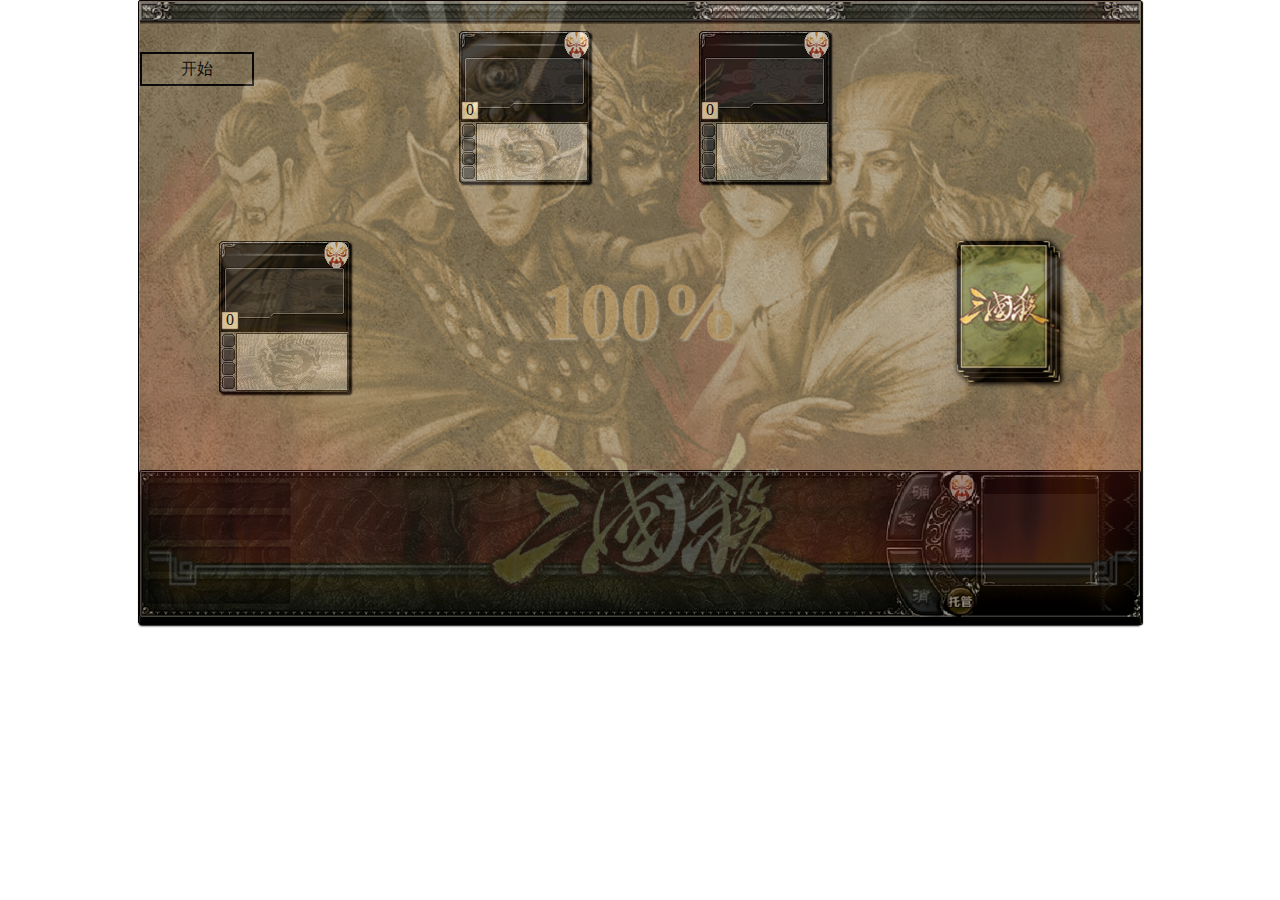
<file: index.html>
﻿<!DOCTYPE html PUBLIC "-//W3C//DTD XHTML 1.0 Transitional//EN" "http://www.w3.org/TR/xhtml1/DTD/xhtml1-transitional.dtd">
<html xmlns="http://www.w3.org/1999/xhtml">
<head>
    <meta http-equiv="Content-Type" content="text/html;charset=utf-8">
    <title>三国杀</title>
    <link type="text/css" href="css/css.css" rel="stylesheet" media="screen" />
    <link type="text/css" href="css/choose_card.css" rel="stylesheet" media="screen" />
    <link type="text/css" href="css/player_others.css" rel="stylesheet" media="screen" />
    <link type="text/css" href="css/player.css" rel="stylesheet" media="screen" />
    <script type="text/javascript" src="js/jquery-1.6.1.js"></script>
    <script type="text/javascript" src="data.js"></script>
    <script type="text/javascript" src="logic_func.js"></script>
    <script type="text/javascript" src="logic_interpreter.js"></script>
    <script type="text/javascript" src="logic_ai.js"></script>
    <script type="text/javascript" src="logic.js"></script>
    <script type="text/javascript" src="interface.js"></script>
    <script type="text/javascript" src="animation.js"></script>
    <script type="text/javascript" src="main.js"></script>
</head>
<body>
    <audio id="sound" src="" autoplay="false"></audio>
    <div id="main">
        <div id="" style="width:100%; position:absolute;"><img src="img/system/main_top.png" style="width:1000px;" /></div>
        <!-- 游戏开始 -->
        <div id="game_start">开始</div>
        
        <div class="role" id="role2">
            <!-- 国家 -->
            <div class="role_country">
                <img src="img/system/none.png" />
            </div>
            <!-- 名称 -->
            <div class="role_name">
            </div>
            <!-- 头像 -->
            <div class="head_img">
                <img src="img/system/none.png" />
            </div>
            <!-- 牌数 -->
            <div class="card_count">
                <img src="img/system/card_count_bg.png" />
                <span>0</span>
            </div>
            <!-- 血量 Begin -->
            <div class="blods_0">
            </div>
            <div class="blods_1">
            </div>
            <!-- 装备区 -->
            <div class="equipment">
                <div class="attack"></div>
                <div class="defend"></div>
                <div class="attack_horse"></div>
                <div class="defend_horse"></div>
            </div>
            <!-- 遮盖层 -->
            <div class="role_cover">
            </div>
            <!-- 身份 -->
            <div class="role_identity">
                <img src="img/system/none.png" />
            </div>
            <div class="role_identity_select">
                <img src="img/system/identity/liegeman.png" />
                <img src="img/system/identity/traitor.png" />
                <img src="img/system/identity/enemy.png" />
            </div>
            <!-- 阶段信息(出牌/弃牌) -->
            <div class="stage">
                <div>判定阶段</div>
                <div>摸牌阶段</div>
                <div>出牌阶段</div>
                <div>弃牌阶段</div>
            </div>
            <!-- 剩余时间 -->
            <div class="role_progress_bar">
                <img class="role_progress_bg" src="img/system/progress/small/progress_bg.png" />
                <img class="role_progress" src="img/system/progress/small/progress.png" />
                <img class="role_progress_bg" src="img/system/progress/small/progress_border.png" />
            </div>
        </div>
        <div class="role" id="role1">
            <div class="role_country">
                <img src="img/system/none.png" />
            </div>
            <div class="role_name">
            </div>
            <div class="head_img">
                <img src="img/system/none.png" />
            </div>
            <div class="card_count">
                <img src="img/system/card_count_bg.png" />
                <span>0</span>
            </div>
            <div class="blods_0">
            </div>
            <div class="blods_1">
            </div>
            <div class="equipment">
                <div class="attack"></div>
                <div class="defend"></div>
                <div class="attack_horse"></div>
                <div class="defend_horse"></div>
            </div>
            <div class="role_cover">
            </div>
            <div class="role_identity">
                <img src="img/system/none.png" />
            </div>
            <div class="role_identity_select">
                <img src="img/system/identity/liegeman.png" />
                <img src="img/system/identity/traitor.png" />
                <img src="img/system/identity/enemy.png" />
            </div>
            <div class="role_progress_bar">
                <img class="role_progress_bg" src="img/system/progress/small/progress_bg.png" />
                <img class="role_progress" src="img/system/progress/small/progress.png" />
                <img class="role_progress_bg" src="img/system/progress/small/progress_border.png" />
            </div>
        </div>
        <div class="role" id="role3">
            <div class="role_country">
                <img src="img/system/none.png" />
            </div>
            <div class="role_name">
            </div>
            <div class="head_img">
                <img src="img/system/none.png" />
            </div>
            <div class="card_count">
                <img src="img/system/card_count_bg.png" />
                <span>0</span>
            </div>
            <div class="blods_0">
            </div>
            <div class="blods_1">
            </div>
            <div class="equipment">
                <div class="attack"></div>
                <div class="defend"></div>
                <div class="attack_horse"></div>
                <div class="defend_horse"></div>
            </div>
            <div class="role_cover">
            </div>
            <div class="role_identity">
                <img src="img/system/none.png" />
            </div>
            <div class="role_identity_select">
                <img src="img/system/identity/liegeman.png" />
                <img src="img/system/identity/traitor.png" />
                <img src="img/system/identity/enemy.png" />
            </div>
            <div class="role_progress_bar">
                <img class="role_progress_bg" src="img/system/progress/small/progress_bg.png" />
                <img class="role_progress" src="img/system/progress/small/progress.png" />
                <img class="role_progress_bg" src="img/system/progress/small/progress_border.png" />
            </div>
        </div>
        <!-- 游戏输出信息 -->
        <div id="gameinfo">
        </div>
        <!-- 牌堆 -->
        <div id="cards_last">
            <img src="img/system/card_back.png" style="left:10px; top:10px;" />
            <img src="img/system/card_back.png" style="left:5px; top:5px;" />
            <img src="img/system/card_back.png" />
        </div>
        <!-- 进度条 -->
        <div class="player_progress_bar">
            <img class="player_progress_bg" src="img/system/progress/big/progress_bg.png" />
            <img class="player_progress" src="img/system/progress/big/progress.png" />
            <img class="player_progress_bg" src="img/system/progress/big/progress_border.png" />
        </div>
        <!-- 打出去的牌 -->
        <div id="played_card_box"></div>
        <!-- 玩家部分 Begin -->
        <div id="player">
            <!-- 装备区 Begin -->
            <div id="attack">
            </div>
            <div id="defend">
            </div>
            <div id="attack_horse">
            </div>
            <div id="defend_horse">
            </div>
            <!-- 装备区 End -->

            <!-- 牌区 Begin -->
            <div id="cards">
            </div>
            <!-- 牌区 End -->

            <!-- 按钮 Begin -->
            <div id="ok_cancel_abandon">
                <div id="ok">
                    <img class="press" src="img/system/buttons/ok_press.png" />
                    <img class="hover" src="img/system/buttons/ok_hover.png" />
                    <img class="normal" src="img/system/buttons/ok.png" />
                </div>
                <div id="cancel">
                    <img class="press" src="img/system/buttons/cancel_press.png" />
                    <img class="hover" src="img/system/buttons/cancel_hover.png" />
                    <img class="normal" src="img/system/buttons/cancel.png" />
                </div>
                <div id="abandon">
                    <img class="press" src="img/system/buttons/abandon_press.png" />
                    <img class="hover" src="img/system/buttons/abandon_hover.png" />
                    <img class="normal" src="img/system/buttons/abandon.png" />
                </div>
                <div id="player_identity">
                    <img src="img/system/none.png">
                </div>
            </div>
            <!-- 按钮 End -->
            
            <!-- 玩家英雄头像、国家、名称 -->
            <div id="player_head">
                <img id="player_head_img" src="img/system/none.png" />
                <div id="player_name_back">
                </div>
                <div id="player_name">
                </div>
                <img id="player_country" src="img/system/none.png" />
            </div>
            <!-- 玩家英雄血量 -->
            <div id="player_blods">
                <div id="player_blod_0">
                </div>
                <div id="player_blod_1">
                </div>
            </div>
        </div>
        <div id="player_cover"></div>
        <!-- 玩家部分 End -->

        <!-- 数据加载 -->
        <div id="data_load">
            <img src="img/system/data_load_bg.jpg" />
            <div id="data_load_perc"></div>
        </div>
        <div id="explanation"></div>
    </div>
    <div id="load_imgs"></div>
</body>
</html>
</file>
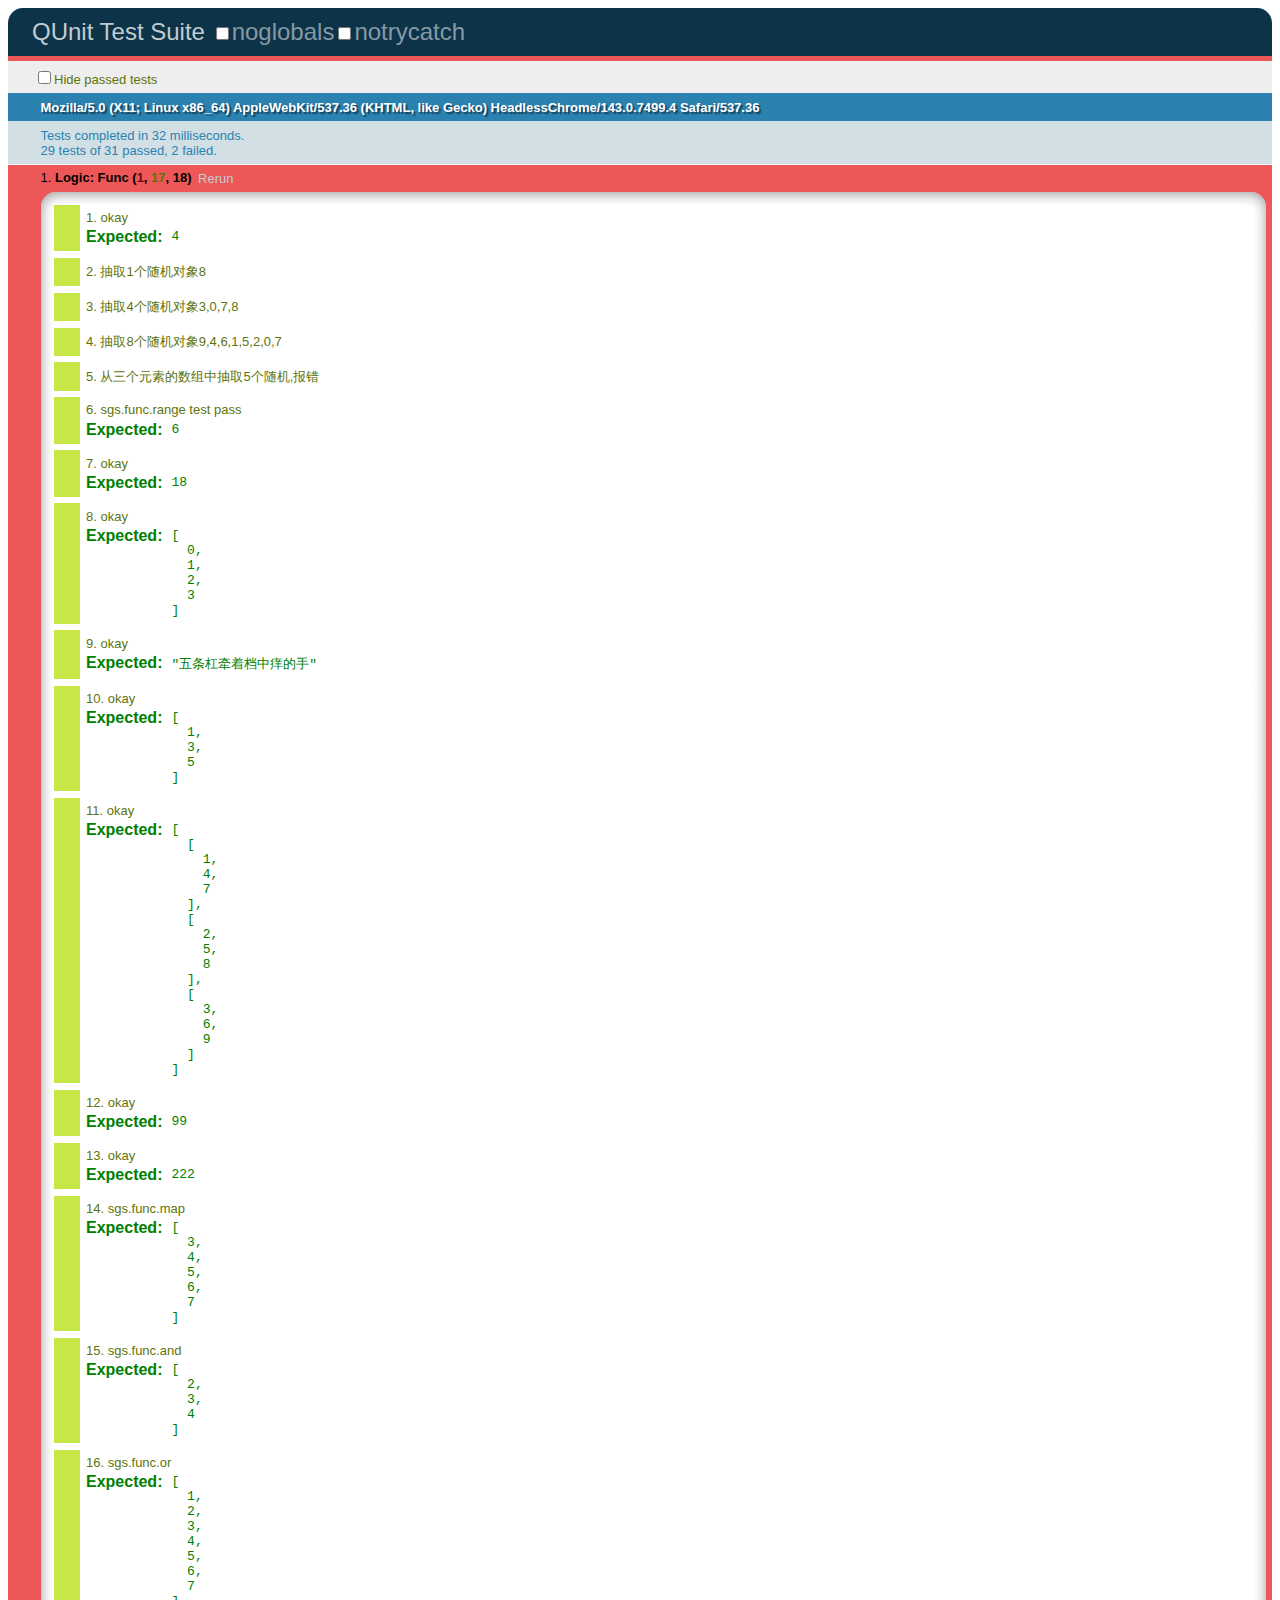
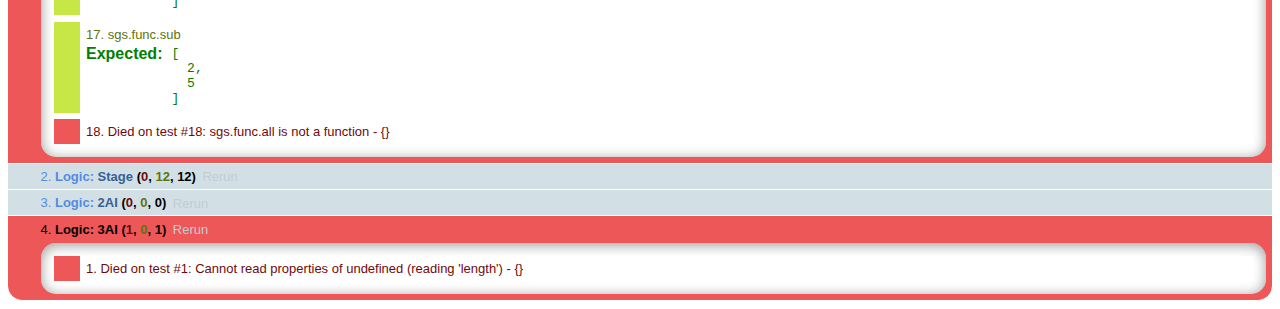
<file: test/test.html>
<html>
<head>
    <meta charset="UTF-8" />
    <title>QUnit Test Suite</title>
    <link rel="stylesheet" href="qunit.css" type="text/css" media="screen">
    <script type="text/javascript" src="qunit.js"></script>
    <script type="text/javascript" src="../data.js"></script>
    <script type="text/javascript" src="../logic_func.js"></script>
    <script type="text/javascript" src="../logic_interpreter.js"></script>
    <script type="text/javascript" src="../logic_ai.js"></script>
    <script type="text/javascript" src="../logic.js"></script>
    <script type="text/javascript" src="test_logic.js"></script>
</head>
<body>
    <h1 id="qunit-header">QUnit Test Suite</h1>
    <h2 id="qunit-banner"></h2>
    <div id="qunit-testrunner-toolbar"></div>
    <h2 id="qunit-userAgent"></h2>
    <ol id="qunit-tests"></ol>
    <div id="qunit-fixture">sgs unittest</div>
</body>
</html>
</file>
<file: css/css.css>
﻿img
{
    border:none;
}

body
{
    margin: 0;
    padding: 0;
}

#main
{
    position: relative;
    float:top;
    width: 1000px;
    height: 620px;
    margin: 0 auto;
    padding: 1px;
    border:1px solid #060100;
    background: url("../img/system/page_bg.png");
    display:none;
    -moz-box-shadow:1px 1px 1px #000;
    box-shadow:1px 1px 1px #000;
    -moz-border-radius: 2px;
    border-radius: 2px;
}

/***** 游戏开始按钮 *****/
#game_start
{
    display: block;
    text-align:center;
    width:100px;
    line-height:20px;
    margin-top:50px;
    cursor: pointer;
    border: 2px solid #000;
    padding: 5px;

}

/* 游戏输出信息 */
#gameinfo
{
    position: absolute;
    left: 260px;
    top: 220px;
    height: 180px;
    width: 500px;
}

/* 打出去的牌 */
#played_card_box
{
    position:absolute;
    left:50%;
    top:50%;
}

/***** 发牌区 *****/
#cards_last
{
    position: absolute;
    top: 240px;
    right: 80px;
    width: 104px;
    height: 142px;
}
#cards_last img
{
    position:absolute;
    width: 93px;
    height: 131px;
    border-radius:2px;
    box-shadow:1px 1px 5px 1px #000;
}



/***** 解释（技能等） *****/
#explanation
{
    position:fixed;
    width:301px;
    left:650px;
    top:100px;
    background:#000;
    display:none;
    color:#e4d5a0;
    padding:8px 12px;
    font-size:13px;
    opacity:0.8;
    -moz-box-shadow:2px 2px 2px #000;
    box-shadow:2px 2px 2px #000;
    -moz-border-radius: 3px;
    border-radius: 3px;
}

/* 数据加载 */
#data_load
{
    width: 100%;
    height: 100%;
    position: absolute;
    top: 0;
    display:none;
}
#data_load img
{
    width: 100%;
    height: 100%;
    position: absolute;
}
#data_load_perc
{
    font-size: 80px;
    font-weight: bold;
    position: absolute;
    width: 200px;
    height: 60px;
    margin: auto;
    top: 280px;
    left: 400px;
    line-height: 60px;
    text-align: center;
    color: #f7b257;
    text-shadow: 2px 2px 2px #fff;
}
#load_imgs
{
    display: none;
}
</file>
<file: css/choose_card.css>
﻿
/******* 选择武将/卡牌界面 *******/

#choose_box_bgcover
{
    position:absolute;
    margin: 0 auto;
    float:top;
    width: 1000px;
    height: 620px;
    left: 0;
    top: 0;
    background-color: #000;
    opacity: 0.2;
}
#choose_box
{
    position: absolute;
    width: 100%;
    height: 100%;
    left: 0;
    top: 0;
    display:table;
    vertical-align: middle;
}
#choose_box>div
{
    display:table-cell;
    vertical-align: middle;
}
#choose_box_content
{
    position:relative;
    margin: auto;
    box-shadow: 1px 1px 5px 1px #000;
    border-radius: 3px;
}
#choose_box_bgimgs, #choose_box_bgimgs img, #choose_box_title font
{
    position: absolute;
    width:100%;
    height:100%;
}
#choose_box_title
{
    position:absolute;
    text-align:center;
    top:-6px;
    color:#e4d5a0;
    font-size:14px;
    font-weight:bold;
}
#choose_box_title img, #choose_box_title font
{
    left:0;
}
#choose_cards
{
    position:absolute;
    margin:25px 20px 10px;
}

.card_box
{
    position:absolute;
    width: 93px;
    height: 131px;
    float:left;
    cursor:pointer;
    border-radius: 3px;
    box-shadow: 3px 2px 5px #000;
}



/***** 选择武将 *****/

.choose_role_card, .choose_card
{
    position:absolute;
    float:left;
    width: 93px;
    height: 131px;
    cursor:pointer;
    border-radius: 3px;
    box-shadow: 1px 1px 5px 1px #000;
}
.choose_role_card img
{
    width: 93px;
    height: 131px;
}
/* 身份 */
#identity
{
    position:absolute;
    bottom:10px;
    left:12px;
    width:500px;
    height:15px;
    font-size:12px;
    color:#e4d5a0;
}
</file>
<file: css/player_others.css>
﻿
/***** 其他玩家区域 *****/
.role
{
    position: absolute;
    width: 131px;
    height: 152px;
    float: left;
    cursor:pointer;
    background: url("../img/system/role_bg.png") no-repeat;
    box-shadow:2px 2px 2px #000;
    border-radius: 3px;
}
/* 玩家遮盖层 */
.role_cover
{
    position: absolute;
    background-color: #000;
    top: 1px;
    left: 1px;
    width: 99%;
    height: 99%;
    cursor: pointer;
    opacity: 0.2;
    display: none;
}
.role > div
{
    float: left;
}
#role2
{
    left: 320px;
    top: 30px;
}
#role1
{
    left: 560px;
    top: 30px;
}
#role3
{
    left: 80px;
    top: 240px;
}
/* 国家 */
.role_country
{
    position:absolute;
    width:22px;
    height:22px;
    top:5px;
    left:5px;
}
.role_country img
{
    width:22px;
    height:22px;
}
/* 名称 */
.role_name
{
    position:absolute;
    width:131px;
    height:20px;
    text-align:center;
    font-size:13px;
    top:7px;
    color:#fff;
}
/* 身份 */
.role_identity
{
    position:absolute;
    width:25px;
    height:26px;
    right:1px;
    top:1px;
}
.role_identity img
{
    width:25px;
    height:26px;
}
.role_identity_select
{
    position:absolute;
    width:25px;
    height:100px;
    top:31px;
    right:1px;
    cursor:default;
    display:none;
}
.role_identity_select img
{
    width:25px;
    height:26px;
    margin-top:4px;
    cursor:pointer;
}
/* 玩家头像 */
.head_img img
{
    position: absolute;
    width: 117px;
    height: 49px;
    left: 4px;
    top: 28px;
    margin-left: 3px;
}
/* 玩家牌数 */
.card_count
{
    position: absolute;
    top: 70px;
    left: 2px;
    width: 18px;
    height: 19px;
    text-align: center;
}
.card_count img
{
    position: absolute;
    left: 0;
}
.card_count span
{
    position: absolute;
    left: 0;
    width: 100%;
    height: 100%;
    float: left;
}
/* 玩家血量 */
.blods_0, .blods_1
{
    position: absolute;
    left: 53px;
    top: 75px;
    width: 75px;
    height: 14px;
}
.blods_0 img, .blods_1 img
{
    margin-right: 1px;
    float: left;
    width: 13px;
    height: 14px;
}
/* 玩家装备 */
.equipment
{
    position:absolute;
    width:125px;
    height:56px;
    left:3px;
    bottom:3px;
    text-align:center;
    text-shadow:0 0 2px #ccc;
    font-size:12px;
    font-weight:bold;
}
.equipment>div
{
    position:relative;
    width:125px;
    height:14px;
}
.stage
{
    display:none;
    position:absolute;
    right:5px;
    bottom:-3px;
    width:70px;
    height:12px;
    color:#fff;
    text-align:right;
}
.stage>div
{
    position:absolute;
    width:100%;
    height:100%;
}
/* 玩家出牌剩余时间 */
.role_progress_bar
{
    position:absolute;
    width:127px;
    height:12px;
    left:2px;
    bottom:-15px;
    display:none;
}
.role_progress_bg, .role_progress
{
    position:absolute;
    float:left;
}
.role_progress_bg
{
    width:127px;
    height:12px;
}
.role_progress
{
    width:123px;
    top:2px;
    height:8px;
    left:2px;
}
</file>
<file: css/player.css>
﻿
/***** 玩家区域 *****/
.player_progress_bar
{
    position:absolute;
    width:300px;
    height:20px;
    left:350px;
    bottom:160px;
    display:none;
}
.player_progress_bg, .player_progress
{
    position:absolute;
    float:left;
}
.player_progress_bg
{
    width:300px;
}
.player_progress
{
    width:296px;
    height:12px;
    top:1px;
    left:2px;
}

#player
{
    position: absolute;
    width: 1000px;
    height: 146px;
    left: 0;
    bottom: 5px;
    text-align: center;
    background: url("../img/system/player_info.png") no-repeat;
    border: 1px solid #000;
    -moz-box-shadow:0 8px 2px #000;
    box-shadow:0 8px 2px #000;
    -moz-border-radius: 3px;
    border-radius: 3px;
}
#player_cover
{
    position:absolute;
    background-color: #000;
    width: 1000px;
    height: 146px;
    left: 0;
    bottom: 5px;
    display:block;
    opacity: 0.3;
}

/*** 装备区域 ***/
.img_box
{
    width: 182px;
    height: 255px;
}
.equip_box, .equip_back
{
    position:absolute;
    width:142px;
    height:25px;
    cursor:pointer;
    left:0;
}
.equip_back
{
    background-color:#000;
    opacity:0.3;
    cursor:default;
    display:none;
}
#attack, #defend, #attack_horse, #defend_horse
{
    position: absolute;
    width: 142px;
    height: 25px;
    left: 8px;
}
#attack
{
    top: 12px;
}
#attack div
{
    float: left;
    font-weight: bold;
}
   .equip_border
    {
        left:0;
        width:142px;
        height:25px;
    }
    .equip_img
    {
        position:absolute;
        left:0;
        width:137px;
        height:21px;
        margin:2px;
    }
    .equip_pattern
    {
        position:absolute;
        right:23px;
        height:15px;
        top:5px;
    }
    .equip_num
    {
        position:absolute;
        right:3px;
        width:20px;
        font-weight:bold;
        top:3px;
    }

#defend
{
    top: 44px;
}
#attack_horse
{
    top: 75px;
}
#defend_horse
{
    top: 108px;
}
.equip_name
{
    width: 55%;
    height: 100%;
    overflow: hidden;
}

/** 玩家牌区* */
#cards
{
    position: absolute;
    width: 570px;
    height: 131px;
    left: 163px;
    top: 8px;
}
.player_card, .player_card img, 
.choose_card, .choose_card img
{
    position: absolute;
    top:0;
    width: 93px;
    height: 131px;
    cursor: pointer;
    display: block;
}
.pat_num
{
    position: absolute;
    text-align: center;
    width: 20px;
    height: 40px;
    font-weight: bold;
    color: Red;
    display: block;
    margin: 6px 0 0 6px;
}
.pat_num span
{
    display: block;
    line-height: 20px;
}
.pattern
{
    width:14px;
    height:15px;
}
.pattern img
{
    width:14px;
    height:15px;
}
.num
{
    width: 14px;
    font-size:18px;
}
/* 遮盖层 */
.select_unable
{
    position: absolute;
    width: 100%;
    height: 100%;
    background-color: #000;
    opacity: 0.5;
    display: none;
}
.card_drag
{
    position: absolute;
    width: 100%;
    height: 100%;
}

/*** 按钮 ***/
#ok_cancel_abandon
{
    position: absolute;
    right: 163px;
    width: 90px;
    height: 144px;
    top: 1px;
}
#ok_cancel_abandon img
{
    cursor: pointer;
    display: block;
}
#ok, #cancel, #abandon
{
    display:none;
}
#ok_cancel_abandon div, #ok_cancel_abandon img
{
    position: absolute;
}
#ok, #cancel, #ok img, #cancel img
{
    width: 56px;
    height: 68px;
}
/* 取消 */
#cancel
{
    left: 1px;
    bottom: 0;
}
/* 弃牌 */
#abandon
{
    width: 30px;
    height:70px;
    right: 2px;
    top:38px;
}
#abandon img
{
    width: 30px;
    height:70px;
}
/* 身份 */
#player_identity
{
    position:absolute;
    right:2px;
    top:2px;
    cursor:pointer;
}
#player_identity, #player_identity img
{
    width:25px;
    height:26px;
}

/*** 玩家信息 ***/

/* 玩家国家 */
#player_country
{
    position:absolute;
    top:2px;
    left:2px;
    width:22px;
    height:22px;
}
/* 玩家头像 */
#player_head
{
    position: absolute;
    top: 8px;
    right: 43px;
    width: 113px;
    height: 106px;
}
#player_head_img
{
    float: left;
    width: 113px;
    height: 106px;
}
/* 名称 */
#player_name_back
{
    background-color: #000;
    opacity: 0.6;
}
#player_name_back, #player_name
{
    position: absolute;
    float: left;
    width: 100%;
    height: 15px;
    color: #fff;
    font-size: 13px;
}
#player_blods
{
    position: absolute;
    width:29px;
    height:139px;
    right:6px;
    top:2px;
}
#player_blod_0, #player_blod_1
{
    width:100%;
    height:100%;
    position:absolute;
    float:left;
}
#player_blods img
{
    width:21px;
    height:21px;
    margin:3px 0 4px 0;
}
</file>
<file: test/qunit.css>
/**
 * QUnit - A JavaScript Unit Testing Framework
 * 
 * http://docs.jquery.com/QUnit
 *
 * Copyright (c) 2011 John Resig, Jörn Zaefferer
 * Dual licensed under the MIT (MIT-LICENSE.txt)
 * or GPL (GPL-LICENSE.txt) licenses.
 */

/** Font Family and Sizes */

#qunit-tests, #qunit-header, #qunit-banner, #qunit-testrunner-toolbar, #qunit-userAgent, #qunit-testresult {
	font-family: "Helvetica Neue Light", "HelveticaNeue-Light", "Helvetica Neue", Calibri, Helvetica, Arial, sans-serif;
}

#qunit-testrunner-toolbar, #qunit-userAgent, #qunit-testresult, #qunit-tests li { font-size: small; }
#qunit-tests { font-size: smaller; }


/** Resets */

#qunit-tests, #qunit-tests ol, #qunit-header, #qunit-banner, #qunit-userAgent, #qunit-testresult {
	margin: 0;
	padding: 0;
}


/** Header */

#qunit-header {
	padding: 0.5em 0 0.5em 1em;

	color: #8699a4;
	background-color: #0d3349;

	font-size: 1.5em;
	line-height: 1em;
	font-weight: normal;
	
	border-radius: 15px 15px 0 0;
	-moz-border-radius: 15px 15px 0 0;
	-webkit-border-top-right-radius: 15px;
	-webkit-border-top-left-radius: 15px;
}

#qunit-header a {
	text-decoration: none;
	color: #c2ccd1;
}

#qunit-header a:hover,
#qunit-header a:focus {
	color: #fff;
}

#qunit-banner {
	height: 5px;
}

#qunit-testrunner-toolbar {
	padding: 0.5em 0 0.5em 2em;
	color: #5E740B;
	background-color: #eee;
}

#qunit-userAgent {
	padding: 0.5em 0 0.5em 2.5em;
	background-color: #2b81af;
	color: #fff;
	text-shadow: rgba(0, 0, 0, 0.5) 2px 2px 1px;
}


/** Tests: Pass/Fail */

#qunit-tests {
	list-style-position: inside;
}

#qunit-tests li {
	padding: 0.4em 0.5em 0.4em 2.5em;
	border-bottom: 1px solid #fff;
	list-style-position: inside;
}

#qunit-tests.hidepass li.pass, #qunit-tests.hidepass li.running  {
	display: none;
}

#qunit-tests li strong {
	cursor: pointer;
}

#qunit-tests li a {
	padding: 0.5em;
	color: #c2ccd1;
	text-decoration: none;
}
#qunit-tests li a:hover,
#qunit-tests li a:focus {
	color: #000;
}

#qunit-tests ol {
	margin-top: 0.5em;
	padding: 0.5em;
	
	background-color: #fff;
	
	border-radius: 15px;
	-moz-border-radius: 15px;
	-webkit-border-radius: 15px;
	
	box-shadow: inset 0px 2px 13px #999;
	-moz-box-shadow: inset 0px 2px 13px #999;
	-webkit-box-shadow: inset 0px 2px 13px #999;
}

#qunit-tests table {
	border-collapse: collapse;
	margin-top: .2em;
}

#qunit-tests th {
	text-align: right;
	vertical-align: top;
	padding: 0 .5em 0 0;
}

#qunit-tests td {
	vertical-align: top;
}

#qunit-tests pre {
	margin: 0;
	white-space: pre-wrap;
	word-wrap: break-word;
}

#qunit-tests del {
	background-color: #e0f2be;
	color: #374e0c;
	text-decoration: none;
}

#qunit-tests ins {
	background-color: #ffcaca;
	color: #500;
	text-decoration: none;
}

/*** Test Counts */

#qunit-tests b.counts                       { color: black; }
#qunit-tests b.passed                       { color: #5E740B; }
#qunit-tests b.failed                       { color: #710909; }

#qunit-tests li li {
	margin: 0.5em;
	padding: 0.4em 0.5em 0.4em 0.5em;
	background-color: #fff;
	border-bottom: none;
	list-style-position: inside;
}

/*** Passing Styles */

#qunit-tests li li.pass {
	color: #5E740B;
	background-color: #fff;
	border-left: 26px solid #C6E746;
}

#qunit-tests .pass                          { color: #528CE0; background-color: #D2E0E6; }
#qunit-tests .pass .test-name               { color: #366097; }
 
#qunit-tests .pass .test-actual,
#qunit-tests .pass .test-expected           { color: #999999; }

#qunit-banner.qunit-pass                    { background-color: #C6E746; }

/*** Failing Styles */

#qunit-tests li li.fail {
	color: #710909;
	background-color: #fff;
	border-left: 26px solid #EE5757;
}

#qunit-tests > li:last-child {
	border-radius: 0 0 15px 15px;
	-moz-border-radius: 0 0 15px 15px;
	-webkit-border-bottom-right-radius: 15px;
	-webkit-border-bottom-left-radius: 15px;
}

#qunit-tests .fail                          { color: #000000; background-color: #EE5757; }
#qunit-tests .fail .test-name,
#qunit-tests .fail .module-name             { color: #000000; }

#qunit-tests .fail .test-actual             { color: #EE5757; }
#qunit-tests .fail .test-expected           { color: green;   }

#qunit-banner.qunit-fail                    { background-color: #EE5757; }


/** Result */

#qunit-testresult {
	padding: 0.5em 0.5em 0.5em 2.5em;

	color: #2b81af;
	background-color: #D2E0E6;

	border-bottom: 1px solid white;
}

/** Fixture */

#qunit-fixture {
	position: absolute;
	top: -10000px;
	left: -10000px;
}
</file>
